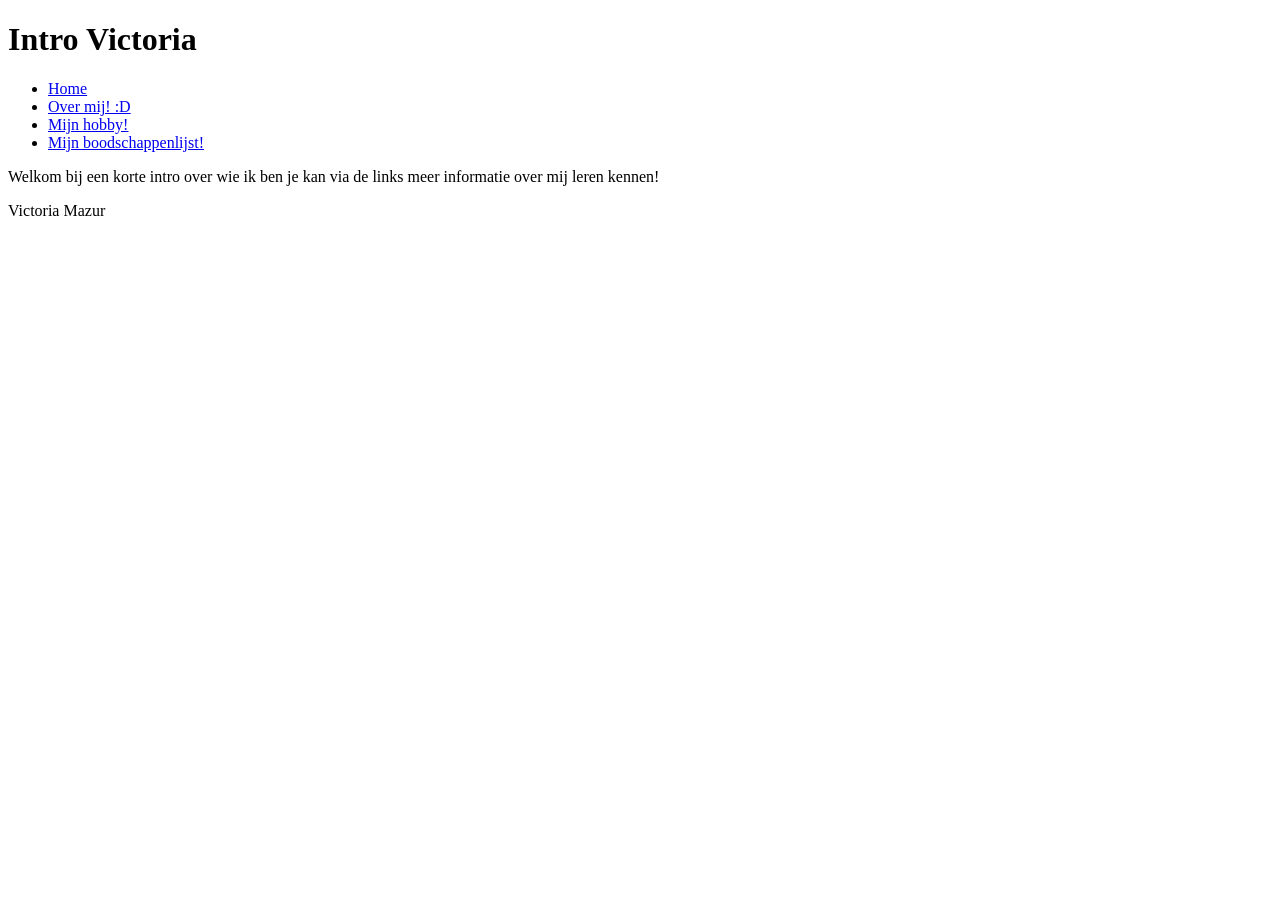
<file: labo-01/index.html>
<!DOCTYPE html> 
<html lang="nl">
<head>
    <meta charset="UTF-8">
    <meta name="viewport" content="width=device-width, initial-scale=1.0">
    <title>Mijn eerste webpagina</title>
</head>
<body>
    <header>
        <h1>Intro Victoria</h1>
        <nav>
            <ul>
                <li><a href="index.html">Home</a></li>
                <li><a href="over-mij.html">Over mij! :D</a></li>
                <li><a href="hobby.html">Mijn hobby!</a></li>
                <li><a href="boodschappen.html">Mijn boodschappenlijst!</a></li>
            </ul>
        </nav>
    </header>
    <main>
        <p>Welkom bij een korte intro over wie ik ben je kan via de links meer informatie over mij leren kennen!</p>
    </main>
    <footer>Victoria Mazur</footer>
</body>
</html>
</file>
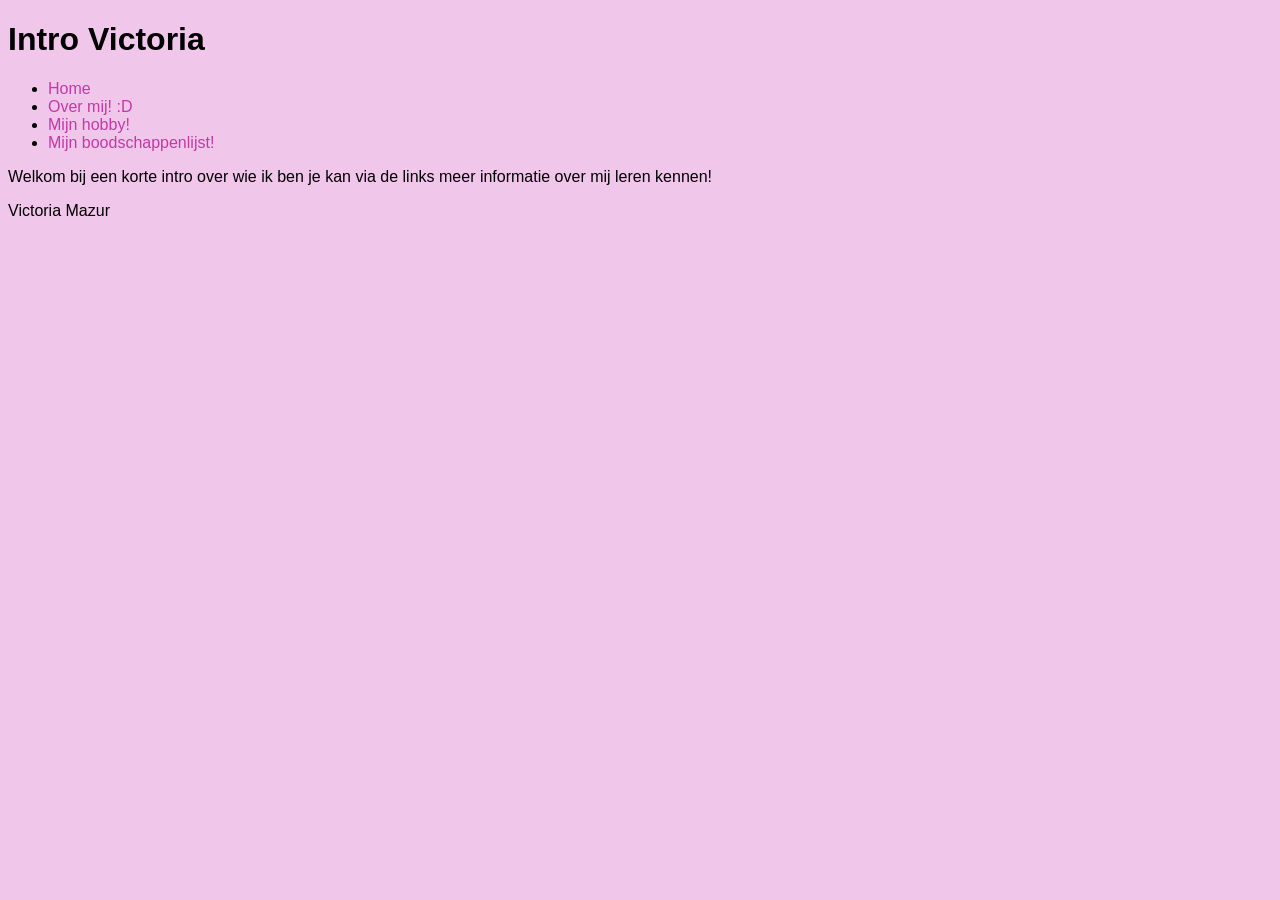
<file: site/index.html>
<!DOCTYPE html> 
<html lang="nl">
<head>
    <meta charset="UTF-8">
    <meta name="viewport" content="width=device-width, initial-scale=1.0">
    <title>Mijn eerste webpagina</title>
    <link rel="stylesheet" href="css/stijl.css">
</head>
<body>
    <header>
        <h1>Intro Victoria</h1>
        <nav>
            <ul>
                <li><a href="index.html">Home</a></li>
                <li><a href="over-mij.html">Over mij! :D</a></li>
                <li><a href="hobby.html">Mijn hobby!</a></li>
                <li><a href="boodschappen.html">Mijn boodschappenlijst!</a></li>
            </ul>
        </nav>
    </header>
    <main>
        <p>Welkom bij een korte intro over wie ik ben je kan via de links meer informatie over mij leren kennen!</p>
    </main>
    <footer>Victoria Mazur</footer>
</body>
</html>
</file>
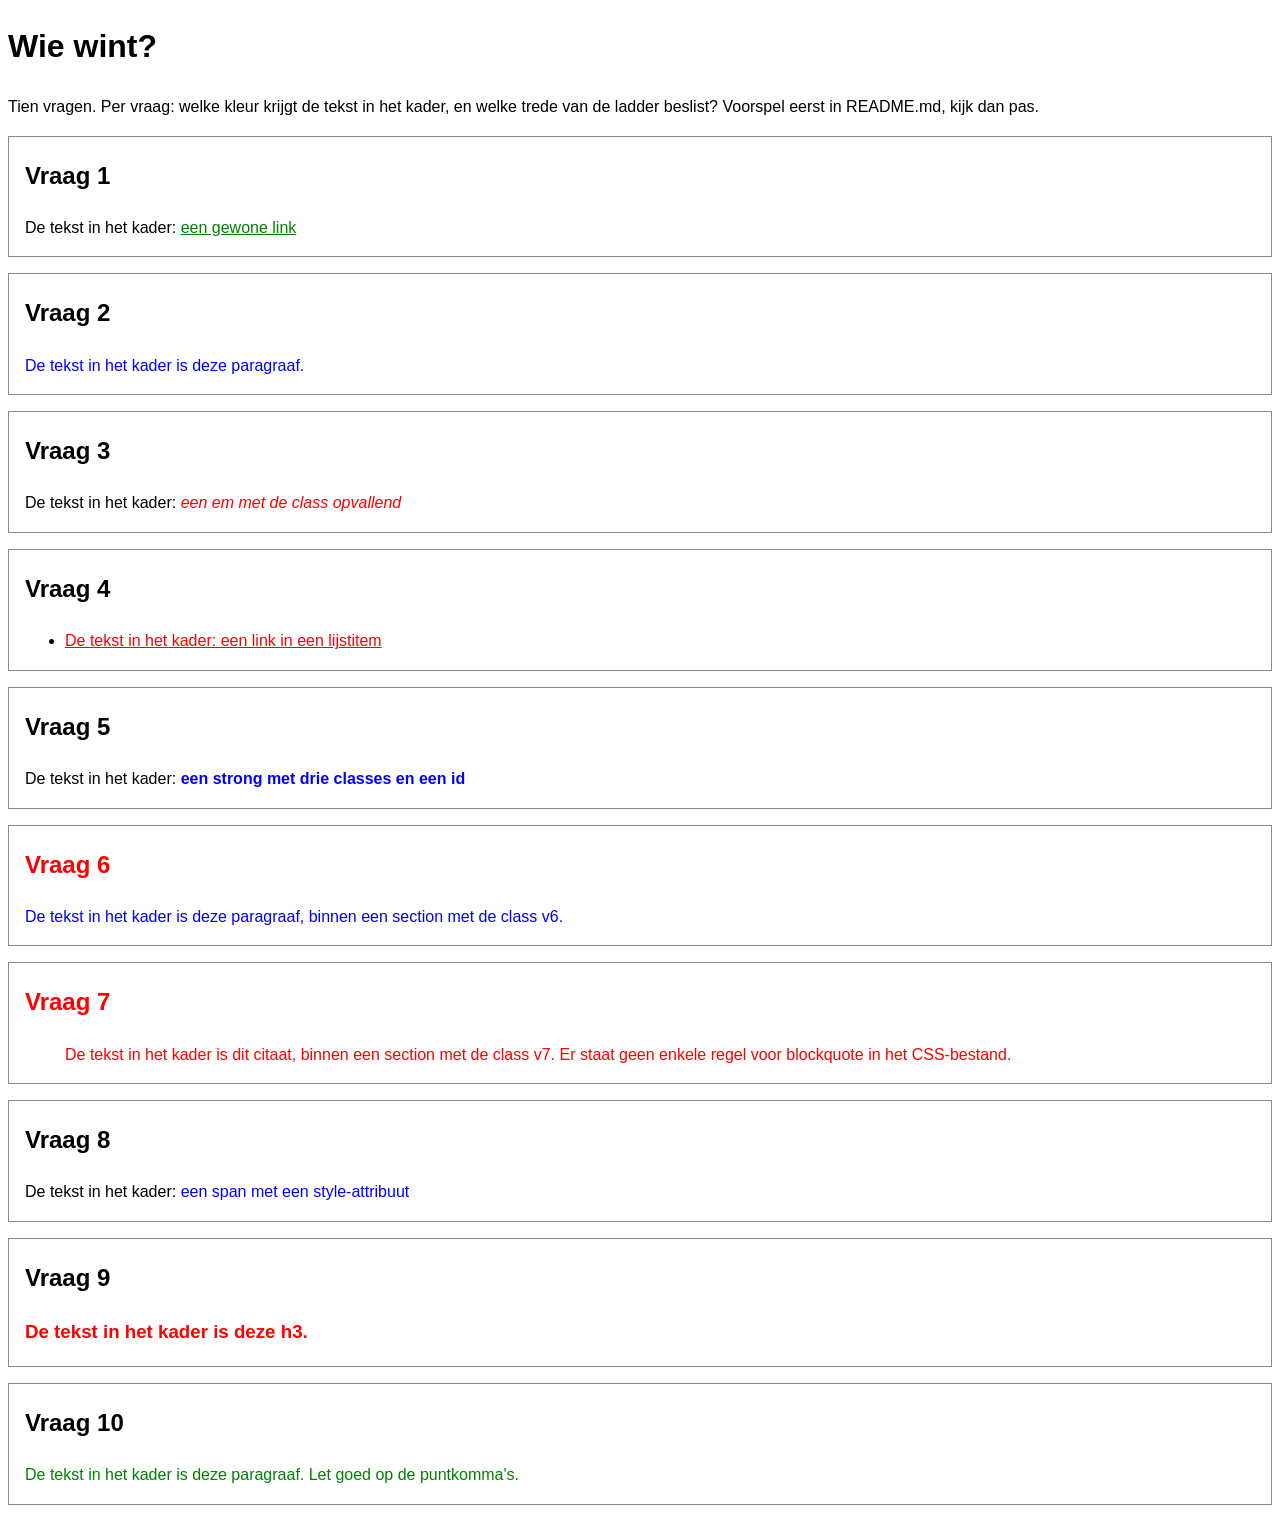
<file: labo-02/cascade/index.html>
<!-- index.html - oefening 3: voorspel, dan kijk. Wijzig dit bestand niet. -->
<!doctype html>
<html lang="nl">
  <head>
    <meta charset="utf-8">
    <meta name="viewport" content="width=device-width, initial-scale=1">
    <title>Wie wint? Tien vragen over de cascade</title>
    <link rel="stylesheet" href="css/stijl.css">
  </head>
  <body>
    <h1>Wie wint?</h1>
    <p>Tien vragen. Per vraag: welke kleur krijgt de tekst in het kader, en welke trede van de ladder beslist? Voorspel eerst in README.md, kijk dan pas.</p>

    <section class="vraag v1">
      <h2>Vraag 1</h2>
      <p>De tekst in het kader: <a href="#">een gewone link</a></p>
    </section>

    <section class="vraag v2">
      <h2>Vraag 2</h2>
      <p class="v2-tekst">De tekst in het kader is deze paragraaf.</p>
    </section>

    <section class="vraag v3">
      <h2>Vraag 3</h2>
      <p>De tekst in het kader: <em class="opvallend">een em met de class opvallend</em></p>
    </section>

    <section class="vraag v4">
      <h2>Vraag 4</h2>
      <ul>
        <li><a href="#">De tekst in het kader: een link in een lijstitem</a></li>
      </ul>
    </section>

    <section class="vraag v5">
      <h2>Vraag 5</h2>
      <p>De tekst in het kader: <strong class="een twee drie" id="v5-tekst">een strong met drie classes en een id</strong></p>
    </section>

    <section class="vraag v6">
      <h2>Vraag 6</h2>
      <p class="v6-tekst">De tekst in het kader is deze paragraaf, binnen een section met de class v6.</p>
    </section>

    <section class="vraag v7">
      <h2>Vraag 7</h2>
      <blockquote>De tekst in het kader is dit citaat, binnen een section met de class v7. Er staat geen enkele regel voor blockquote in het CSS-bestand.</blockquote>
    </section>

    <section class="vraag v8">
      <h2>Vraag 8</h2>
      <p>De tekst in het kader: <span class="v8-tekst" style="color: blue">een span met een style-attribuut</span></p>
    </section>

    <section class="vraag v9">
      <h2>Vraag 9</h2>
      <h3 class="v9-tekst">De tekst in het kader is deze h3.</h3>
    </section>

    <section class="vraag v10">
      <h2>Vraag 10</h2>
      <p class="v10-tekst">De tekst in het kader is deze paragraaf. Let goed op de puntkomma's.</p>
    </section>
  </body>
</html>
</file>
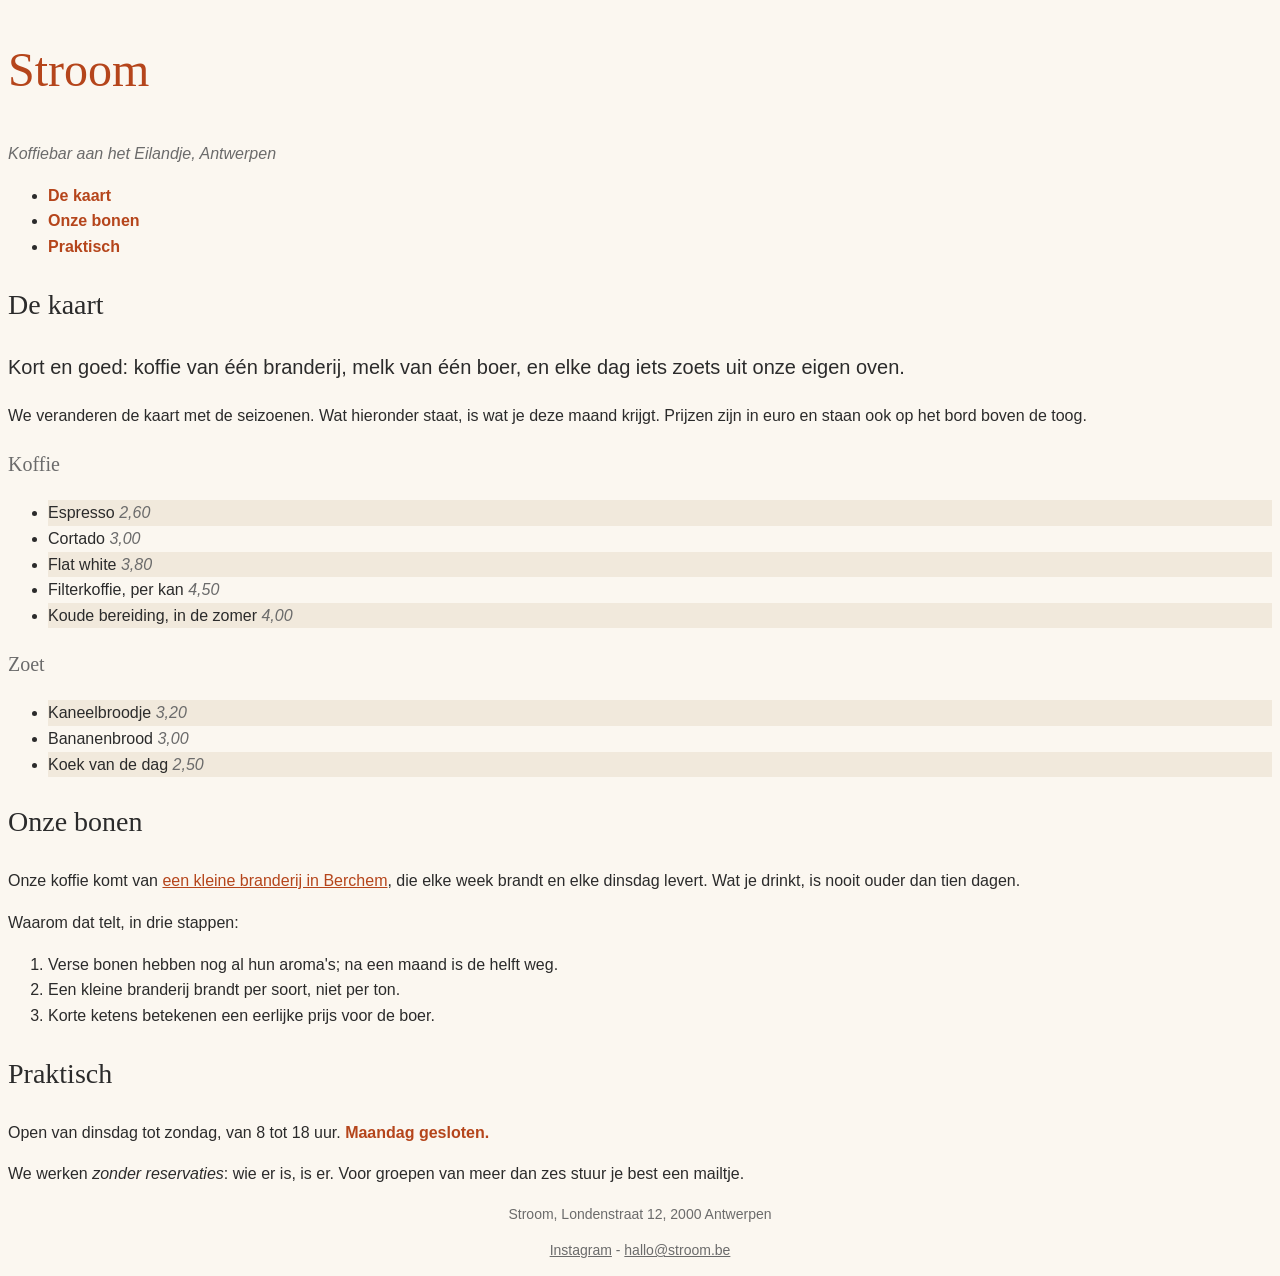
<file: labo-02/nabouw/index.html>
<!-- index.html - nabouw labo 2. Dit bestand mag je NIET wijzigen: geen class erbij, geen element verplaatst, geen style-attribuut. Jij schrijft css/stijl.css. -->
<!--
  Wat het screenshot niet kan tonen (hover en focus):
  - links in de navigatie: accentkleur, vet, geen onderstreping;
    bij hover en focus: inktkleur en onderstreept
  - links in main: accentkleur, onderstreept;
    bij hover en focus: papierkleur op een achtergrond in de accentkleur
  - links in de footer: gedempte kleur; bij hover en focus: accentkleur
-->
<!doctype html>
<html lang="nl">
  <head>
    <meta charset="utf-8">
    <meta name="viewport" content="width=device-width, initial-scale=1">
    <title>Stroom - koffiebar aan het Eilandje</title>
    <link rel="stylesheet" href="css/stijl.css">
  </head>
  <body>
    <header>
      <h1>Stroom</h1>
      <p class="slogan">Koffiebar aan het Eilandje, Antwerpen</p>
      <nav>
        <ul>
          <li><a href="#kaart">De kaart</a></li>
          <li><a href="#bonen">Onze bonen</a></li>
          <li><a href="#praktisch">Praktisch</a></li>
        </ul>
      </nav>
    </header>

    <main>
      <article>
        <h2 id="kaart">De kaart</h2>
        <p class="intro">Kort en goed: koffie van één branderij, melk van één boer, en elke dag iets zoets uit onze eigen oven.</p>
        <p>We veranderen de kaart met de seizoenen. Wat hieronder staat, is wat je deze maand krijgt. Prijzen zijn in euro en staan ook op het bord boven de toog.</p>

        <h3>Koffie</h3>
        <ul class="kaart">
          <li>Espresso <span class="prijs">2,60</span></li>
          <li>Cortado <span class="prijs">3,00</span></li>
          <li>Flat white <span class="prijs">3,80</span></li>
          <li>Filterkoffie, per kan <span class="prijs">4,50</span></li>
          <li>Koude bereiding, in de zomer <span class="prijs">4,00</span></li>
        </ul>

        <h3>Zoet</h3>
        <ul class="kaart">
          <li>Kaneelbroodje <span class="prijs">3,20</span></li>
          <li>Bananenbrood <span class="prijs">3,00</span></li>
          <li>Koek van de dag <span class="prijs">2,50</span></li>
        </ul>

        <h2 id="bonen">Onze bonen</h2>
        <p>Onze koffie komt van <a href="https://www.example.be">een kleine branderij in Berchem</a>, die elke week brandt en elke dinsdag levert. Wat je drinkt, is nooit ouder dan tien dagen.</p>
        <p>Waarom dat telt, in drie stappen:</p>
        <ol>
          <li>Verse bonen hebben nog al hun aroma's; na een maand is de helft weg.</li>
          <li>Een kleine branderij brandt per soort, niet per ton.</li>
          <li>Korte ketens betekenen een eerlijke prijs voor de boer.</li>
        </ol>

        <h2 id="praktisch">Praktisch</h2>
        <p>Open van dinsdag tot zondag, van 8 tot 18 uur. <strong>Maandag gesloten.</strong></p>
        <p>We werken <em>zonder reservaties</em>: wie er is, is er. Voor groepen van meer dan zes stuur je best een mailtje.</p>
      </article>
    </main>

    <footer>
      <p>Stroom, Londenstraat 12, 2000 Antwerpen</p>
      <p><a href="https://www.instagram.com">Instagram</a> - <a href="mailto:hallo@stroom.be">hallo@stroom.be</a></p>
    </footer>
  </body>
</html>
</file>
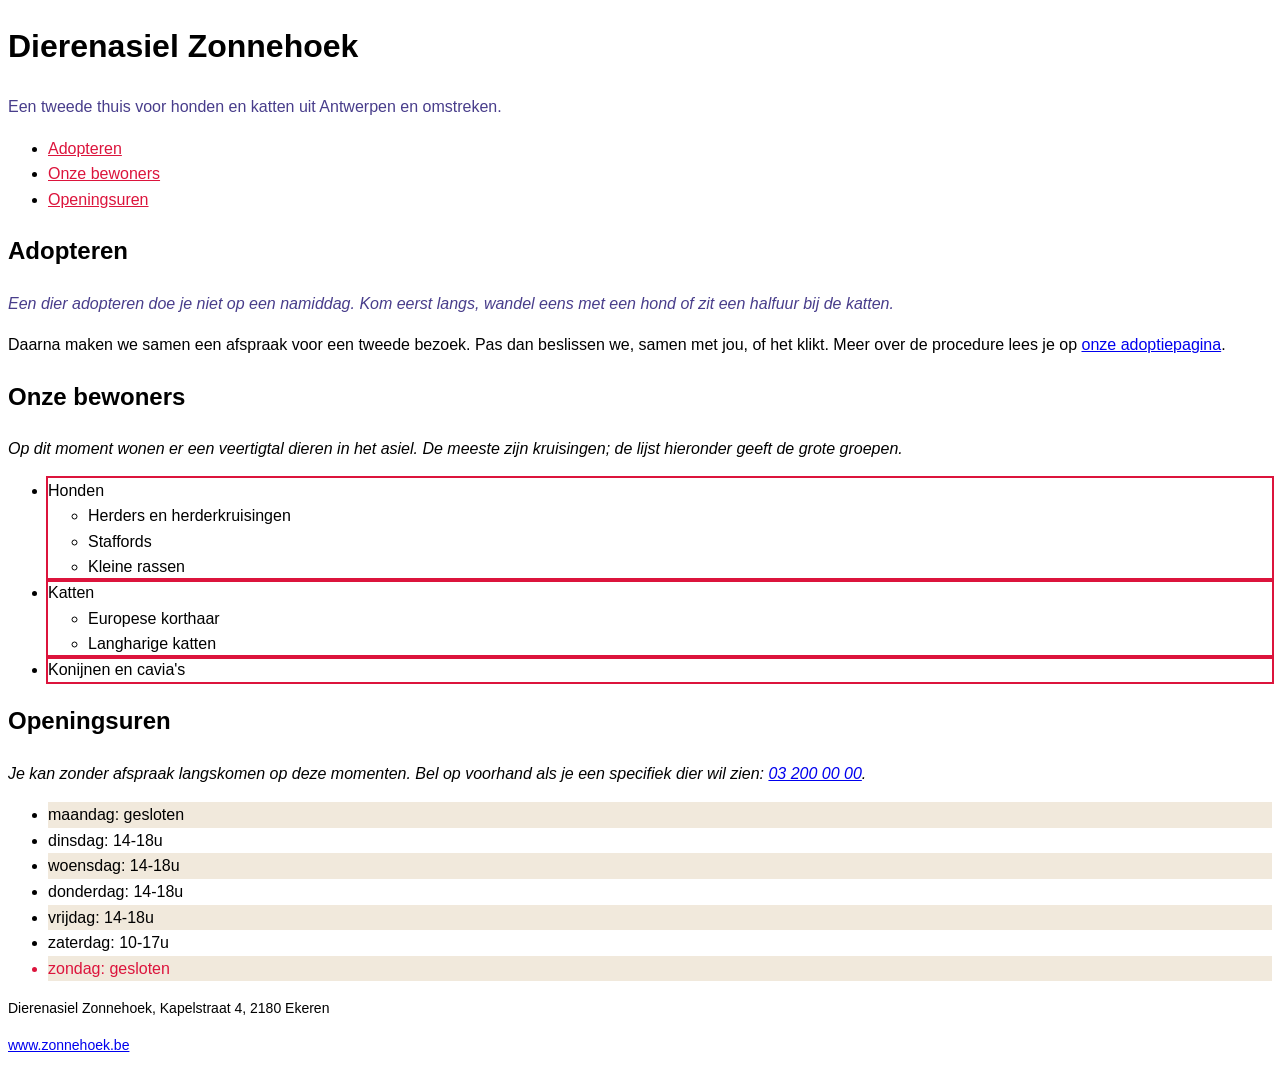
<file: labo-02/selectors/index.html>
<!-- index.html - oefening 2: selectors. Wijzig dit bestand niet; alles wat je nodig hebt, staat erin. -->
<!doctype html>
<html lang="nl">
  <head>
    <meta charset="utf-8">
    <meta name="viewport" content="width=device-width, initial-scale=1">
    <title>Dierenasiel Zonnehoek</title>
    <link rel="stylesheet" href="css/stijl.css">
  </head>
  <body>
    <header>
      <h1>Dierenasiel Zonnehoek</h1>
      <p class="slogan">Een tweede thuis voor honden en katten uit Antwerpen en omstreken.</p>
      <nav>
        <ul>
          <li><a href="#adopteren">Adopteren</a></li>
          <li><a href="#rassen">Onze bewoners</a></li>
          <li><a href="#uren">Openingsuren</a></li>
        </ul>
      </nav>
    </header>

    <main>
      <article>
        <h2 id="adopteren">Adopteren</h2>
        <p class="intro">Een dier adopteren doe je niet op een namiddag. Kom eerst langs, wandel eens met een hond of zit een halfuur bij de katten.</p>
        <p>Daarna maken we samen een afspraak voor een tweede bezoek. Pas dan beslissen we, samen met jou, of het klikt. Meer over de procedure lees je op <a href="https://www.zonnehoek.be/adoptie">onze adoptiepagina</a>.</p>

        <h2 id="rassen">Onze bewoners</h2>
        <p>Op dit moment wonen er een veertigtal dieren in het asiel. De meeste zijn kruisingen; de lijst hieronder geeft de grote groepen.</p>
        <ul class="rassen">
          <li>Honden
            <ul>
              <li>Herders en herderkruisingen</li>
              <li>Staffords</li>
              <li>Kleine rassen</li>
            </ul>
          </li>
          <li>Katten
            <ul>
              <li>Europese korthaar</li>
              <li>Langharige katten</li>
            </ul>
          </li>
          <li>Konijnen en cavia's</li>
        </ul>

        <h2 id="uren">Openingsuren</h2>
        <p>Je kan zonder afspraak langskomen op deze momenten. Bel op voorhand als je een specifiek dier wil zien: <a href="tel:+3232000000">03 200 00 00</a>.</p>
        <ul class="uren">
          <li>maandag: gesloten</li>
          <li>dinsdag: 14-18u</li>
          <li>woensdag: 14-18u</li>
          <li>donderdag: 14-18u</li>
          <li>vrijdag: 14-18u</li>
          <li>zaterdag: 10-17u</li>
          <li>zondag: gesloten</li>
        </ul>
      </article>
    </main>

    <footer>
      <p>Dierenasiel Zonnehoek, Kapelstraat 4, 2180 Ekeren</p>
      <p><a href="https://www.zonnehoek.be">www.zonnehoek.be</a></p>
    </footer>
  </body>
</html>
</file>
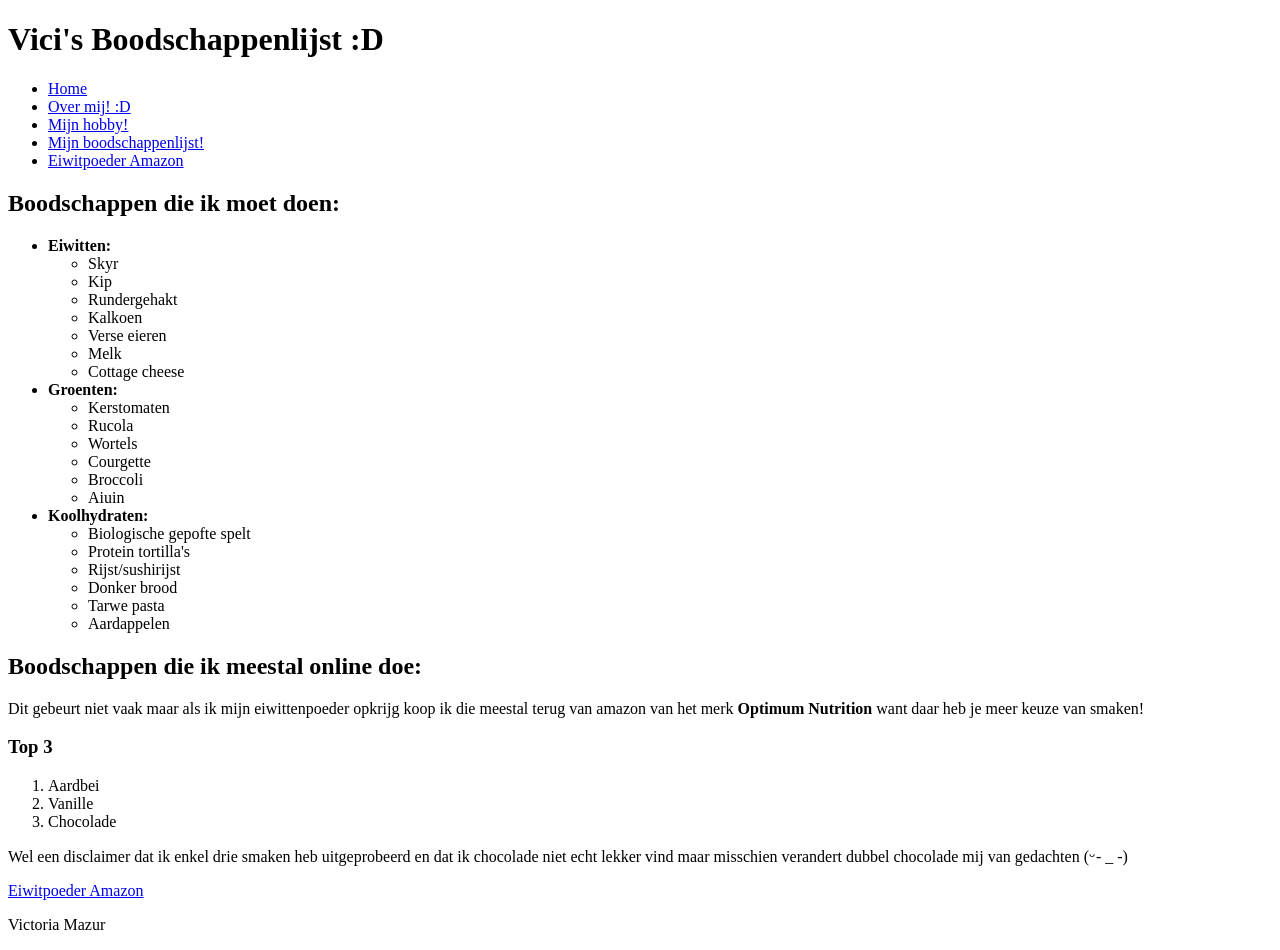
<file: labo-01/boodschappen.html>
<!DOCTYPE html>
<html lang="nl">
<head>
    <meta charset="UTF-8">
    <meta name="viewport" content="width=device-width, initial-scale=1.0">
    <title>Boodschappen</title>
</head>
<body>
    <header>
        <h1>Vici's Boodschappenlijst :D</h1>
        <nav>
            <ul>
                <li><a href="index.html">Home</a></li>
                <li><a href="over-mij.html">Over mij! :D</a></li>
                <li><a href="hobby.html">Mijn hobby!</a></li>
                <li><a href="boodschappen.html">Mijn boodschappenlijst!</a></li>
                <li><a href="https://www.amazon.com.be/-/en/Optimum-Nutrition-Standard-Protein-Powder/dp/B000GIURIQ/ref=sr_1_6?sr=8-6">Eiwitpoeder Amazon</a></li>
            </ul>
        </nav>
    </header>
    <main>
        <h2>Boodschappen die ik moet doen:</h2>
        <ul>
            <li><strong>Eiwitten:</strong>
                <ul>
                    <li>Skyr</li>
                    <li>Kip</li>
                    <li>Rundergehakt</li>
                    <li>Kalkoen</li>
                    <li>Verse eieren</li>
                    <li>Melk</li>
                    <li>Cottage cheese</li>
                </ul>
            </li>
            <li><strong>Groenten:</strong>
                <ul>
                    <li>Kerstomaten</li>
                    <li>Rucola</li>
                    <li>Wortels</li>
                    <li>Courgette</li>
                    <li>Broccoli</li>
                    <li>Aiuin</li>
                </ul>
            </li>
            <li><strong>Koolhydraten:</strong>
                <ul>
                    <li>Biologische gepofte spelt</li>
                    <li>Protein tortilla's</li>
                    <li>Rijst/sushirijst</li>
                    <li>Donker brood</li>
                    <li>Tarwe pasta</li>
                    <li>Aardappelen</li>
                </ul>
            </li>
        </ul>
        <h2>Boodschappen die ik meestal online doe:</h2>
        <p>Dit gebeurt niet vaak maar als ik mijn eiwittenpoeder opkrijg koop ik die meestal terug van amazon van het merk <strong>Optimum Nutrition</strong> want daar heb je meer keuze van smaken!</p>
        <h3>Top 3</h3>
        <ol>
            <li>Aardbei</li>
            <li>Vanille</li>
            <li>Chocolade</li>
        </ol>
        <p>Wel een disclaimer dat ik enkel drie smaken heb uitgeprobeerd en dat ik chocolade niet echt lekker vind maar misschien verandert dubbel chocolade mij van gedachten (ᵕ- _ -) </p>
        <a href="https://www.amazon.com.be/-/en/Optimum-Nutrition-Standard-Protein-Powder/dp/B000GIURIQ/ref=sr_1_6?sr=8-6">Eiwitpoeder Amazon</a>

    </main>
    <footer>
        <p>Victoria Mazur</p>
    </footer>
    
</body>
</html>
</file>
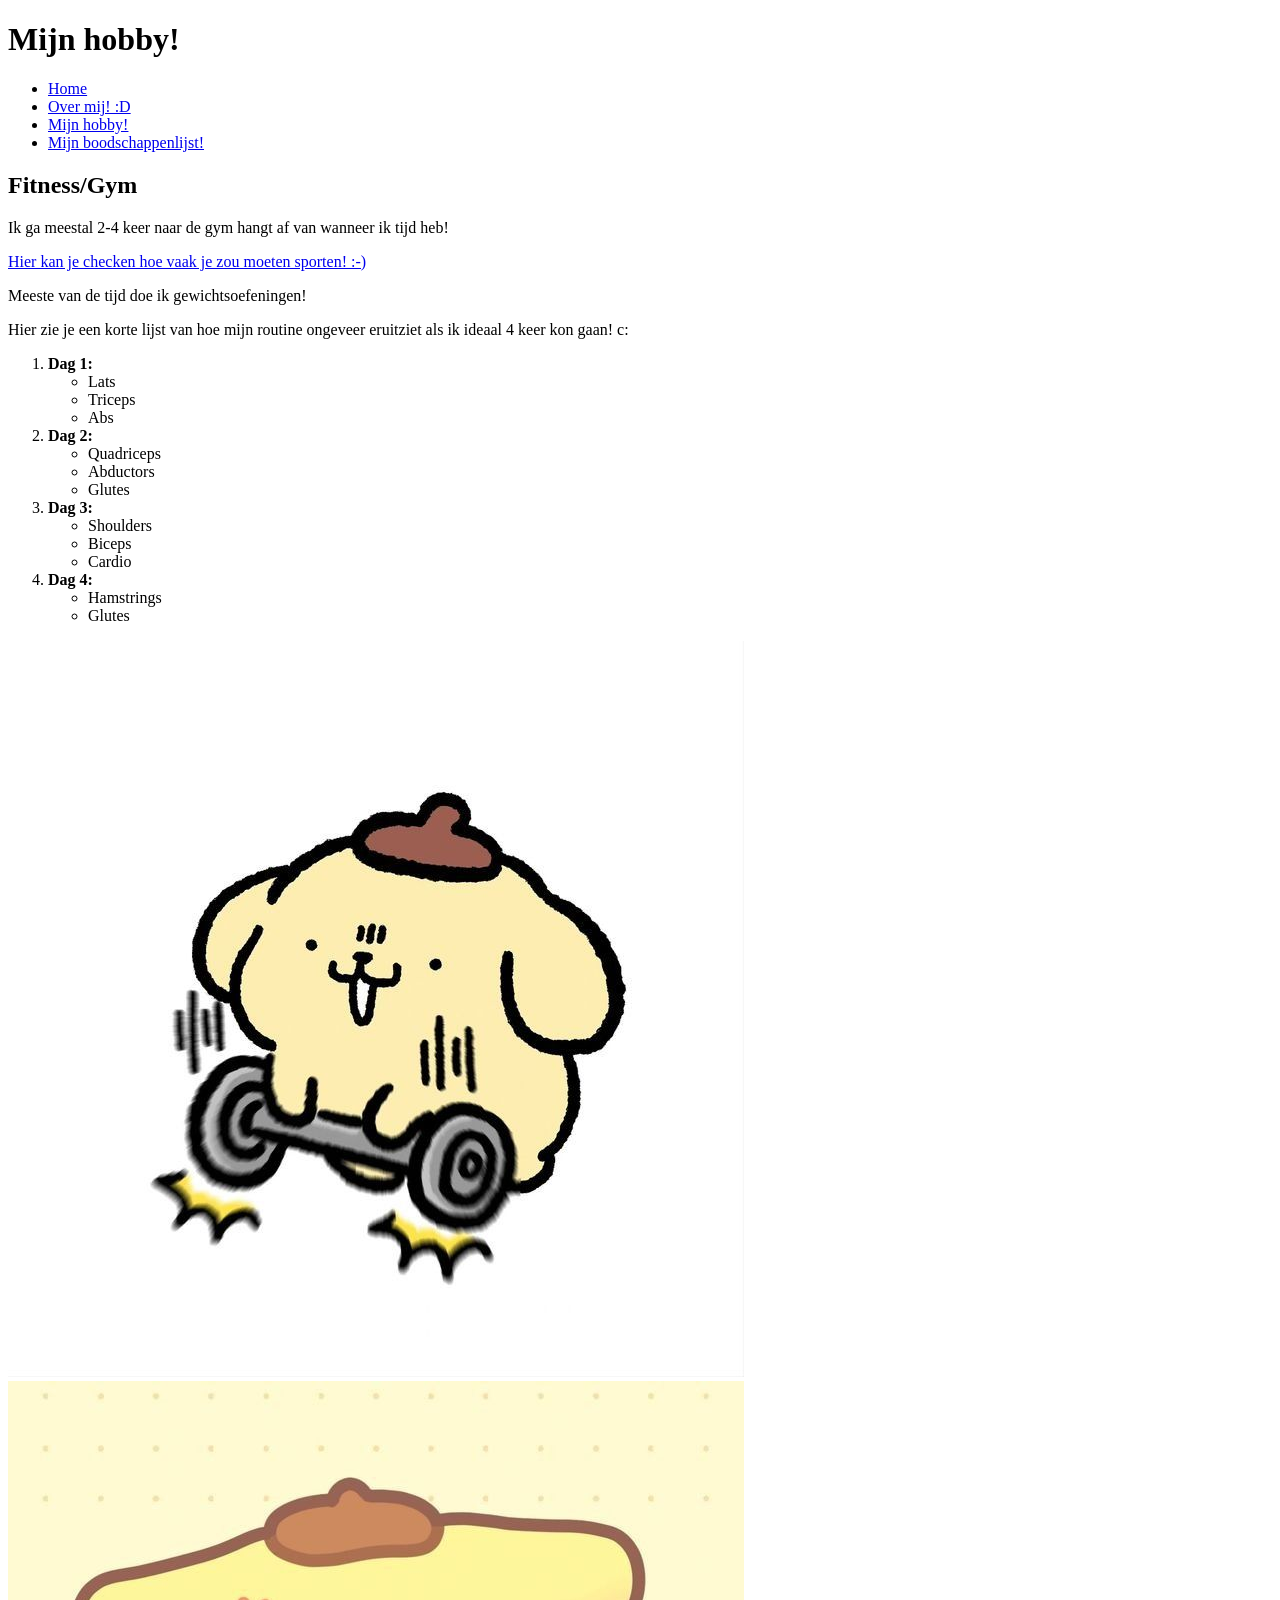
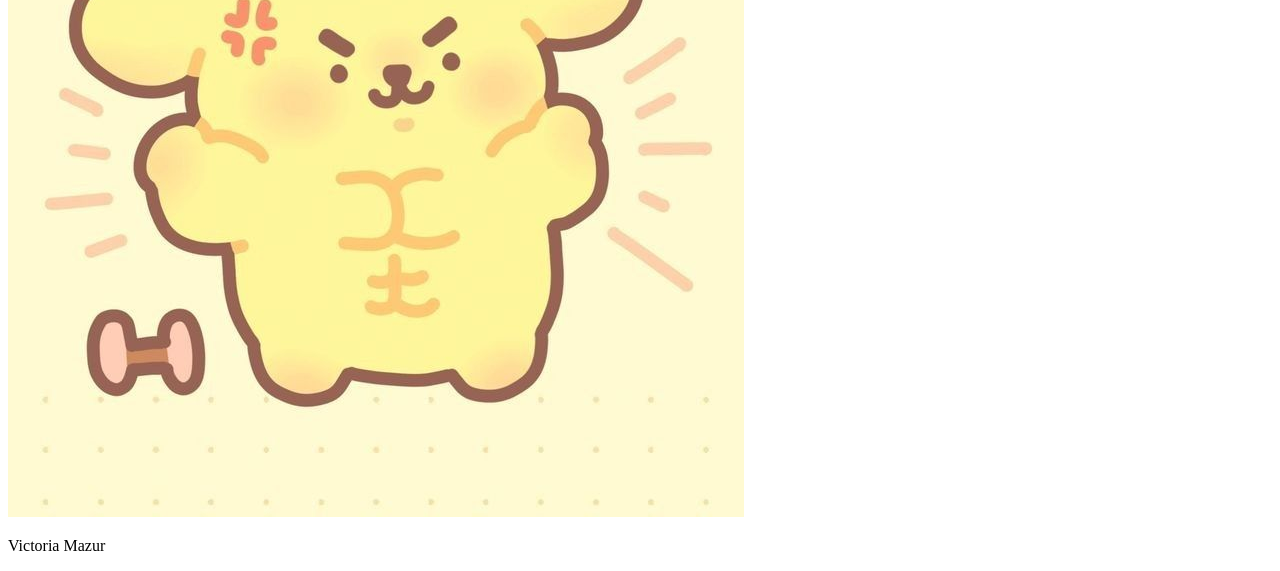
<file: labo-01/hobby.html>
<!DOCTYPE html>
<html lang="nl">
<head>
    <meta charset="UTF-8">
    <meta name="viewport" content="width=device-width, initial-scale=1.0">
    <title>Hobby</title>
    <link rel="stylesheet" href="">
</head>
<body>
    <header>
        <h1>Mijn hobby!</h1>
        <nav>
            <ul>
                <li><a href="index.html">Home</a></li>
                <li><a href="over-mij.html">Over mij! :D</a></li>
                <li><a href="hobby.html">Mijn hobby!</a></li>
                <li><a href="boodschappen.html">Mijn boodschappenlijst!</a></li>
            </ul>
        </nav>
    </header>
    <main>
        <h2>Fitness/Gym</h2>
        <p>Ik ga meestal 2-4 keer naar de gym hangt af van wanneer ik tijd heb!</p>
        <a href="https://eu.gymshark.com/blog/article/how-often-should-i-go-to-the-gym">Hier kan je checken hoe vaak je zou moeten sporten! :-)</a>
        <p>Meeste van de tijd doe ik gewichtsoefeningen!</p>
        <p>Hier zie je een korte lijst van hoe mijn routine ongeveer eruitziet als ik ideaal 4 keer kon gaan! c:</p>
        <ol>
            <li> 
                <strong>Dag 1:</strong>
                <ul>
                    <li>Lats</li>
                    <li>Triceps</li>
                    <li>Abs</li>
                </ul>
            </li>
            <li>
                <strong>Dag 2:</strong>
                <ul>
                    <li>Quadriceps</li>
                    <li>Abductors</li>
                    <li>Glutes</li>
                </ul>
            </li>
            <li>
                <strong>Dag 3:</strong>
                <ul>
                    <li>Shoulders</li>
                    <li>Biceps</li>
                    <li>Cardio</li>
                </ul>

            </li>
            <li>
                <strong>Dag 4:</strong>
                <ul>
                    <li>Hamstrings</li>
                    <li>Glutes</li>
                </ul>
            </li>
        </ol>
        <img src="afbeeldingen/weak.jpg" alt="Pompompurin die opgeeft met een gewicht te opheffen...">
        <img src="afbeeldingen/strong.jpg" alt="Pompompurin die crazy gewichten aan het opheffen is!">
    </main>
    <footer>
        <p>Victoria Mazur</p>
    </footer>
</body>
</html>
</file>
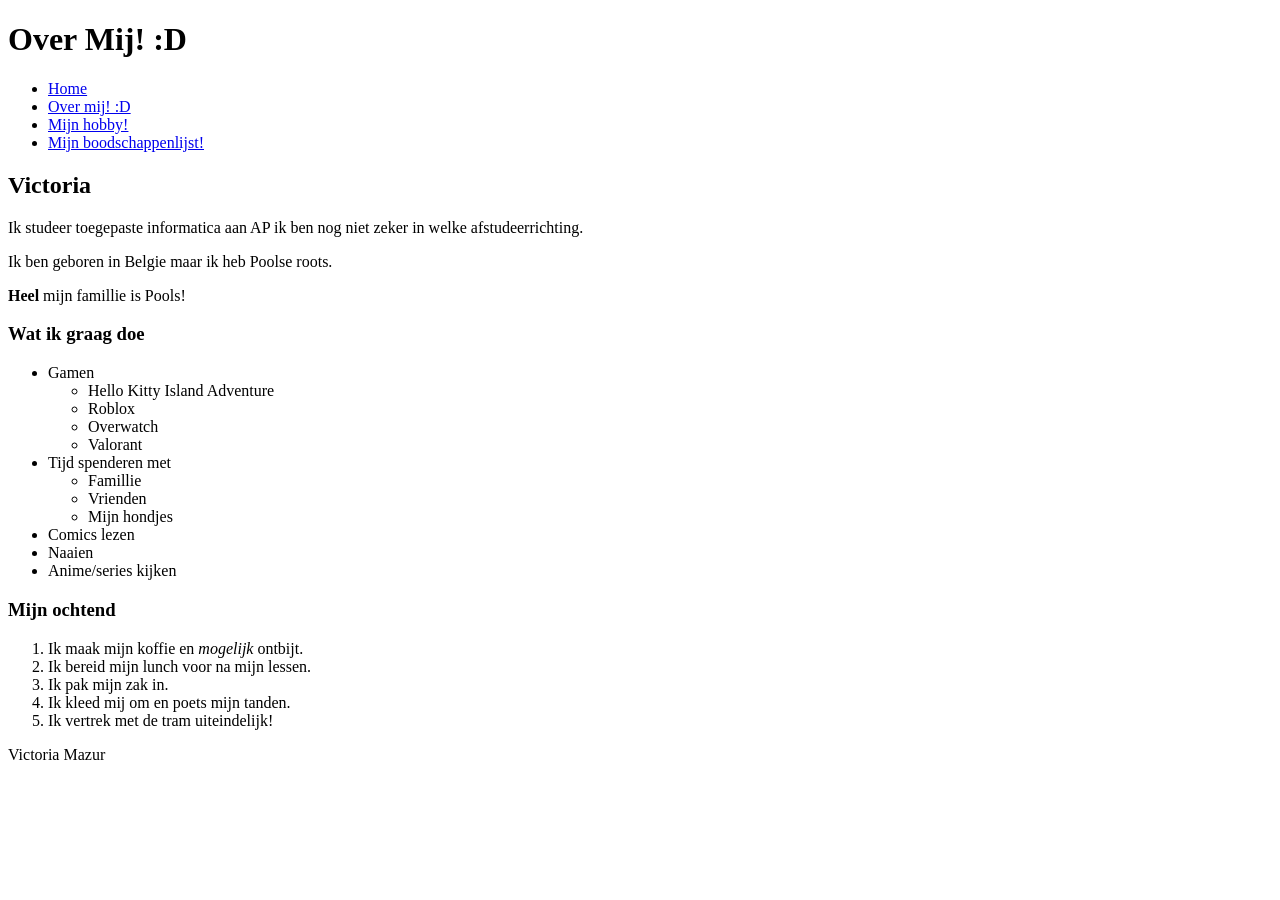
<file: labo-01/over-mij.html>
<!DOCTYPE html>
<html lang="nl">
<head>
    <meta charset="UTF-8">
    <meta name="viewport" content="width=device-width, initial-scale=1.0">
    <title>Over Mij</title>
</head>
<body>
    <header>
        <h1>Over Mij! :D</h1>
        <nav>
            <ul>
                <li><a href="index.html">Home</a></li>
                <li><a href="over-mij.html">Over mij! :D</a></li>
                <li><a href="hobby.html">Mijn hobby!</a></li>
                <li><a href="boodschappen.html">Mijn boodschappenlijst!</a></li>
            </ul>
        </nav>
    </header>

    <main>
        <h2>Victoria</h2>
        <p>Ik studeer toegepaste informatica aan AP ik ben nog niet zeker in welke afstudeerrichting.</p>
        <p>Ik ben geboren in Belgie maar ik heb Poolse roots.</p>
        <p><strong>Heel</strong> mijn famillie is Pools!</p>
        <h3>Wat ik graag doe</h3>
        <ul>
            <li>
                Gamen
                <ul>
                    <li>Hello Kitty Island Adventure</li>
                    <li>Roblox</li>
                    <li>Overwatch</li>
                    <li>Valorant</li>
                </ul>
            </li>
            <li>
                Tijd spenderen met
                <ul>
                    <li>Famillie</li>
                    <li>Vrienden</li>
                    <li>Mijn hondjes</li>
                </ul>
            </li>

            <li>Comics lezen</li>
            <li>Naaien</li>
            <li>Anime/series kijken</li> <!-- ik ben een beginner -->
        </ul>
        <h3>Mijn ochtend</h3>
        <ol>
            <li>Ik maak mijn koffie en <em>mogelijk</em> ontbijt.</li>
            <li>Ik bereid mijn lunch voor na mijn lessen.</li>
            <li>Ik pak mijn zak in.</li>
            <li>Ik kleed mij om en poets mijn tanden.</li>
            <li>Ik vertrek met de tram uiteindelijk!</li>
        </ol>
    </main>

    <footer>
        <p>Victoria Mazur</p>
    </footer>
    
</body>
</html>
</file>
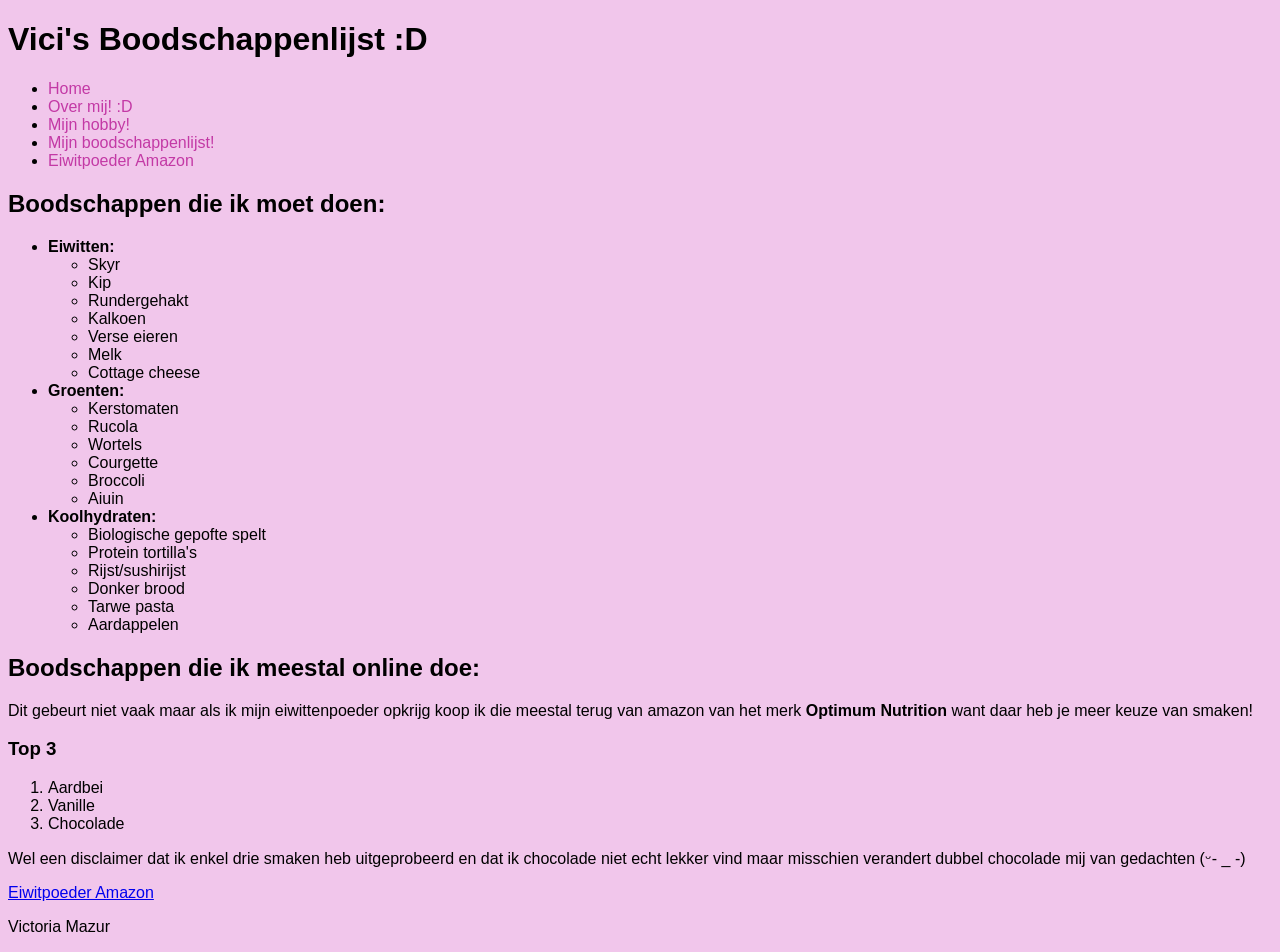
<file: site/boodschappen.html>
<!DOCTYPE html>
<html lang="nl">
<head>
    <meta charset="UTF-8">
    <meta name="viewport" content="width=device-width, initial-scale=1.0">
    <title>Boodschappen</title>
    <link rel="stylesheet" href="css/stijl.css">
</head>
<body>
    <header>
        <h1>Vici's Boodschappenlijst :D</h1>
        <nav>
            <ul>
                <li><a href="index.html">Home</a></li>
                <li><a href="over-mij.html">Over mij! :D</a></li>
                <li><a href="hobby.html">Mijn hobby!</a></li>
                <li><a href="boodschappen.html">Mijn boodschappenlijst!</a></li>
                <li><a href="https://www.amazon.com.be/-/en/Optimum-Nutrition-Standard-Protein-Powder/dp/B000GIURIQ/ref=sr_1_6?sr=8-6">Eiwitpoeder Amazon</a></li>
            </ul>
        </nav>
    </header>
    <main>
        <h2>Boodschappen die ik moet doen:</h2>
        <ul>
            <li><strong>Eiwitten:</strong>
                <ul>
                    <li>Skyr</li>
                    <li>Kip</li>
                    <li>Rundergehakt</li>
                    <li>Kalkoen</li>
                    <li>Verse eieren</li>
                    <li>Melk</li>
                    <li>Cottage cheese</li>
                </ul>
            </li>
            <li><strong>Groenten:</strong>
                <ul>
                    <li>Kerstomaten</li>
                    <li>Rucola</li>
                    <li>Wortels</li>
                    <li>Courgette</li>
                    <li>Broccoli</li>
                    <li>Aiuin</li>
                </ul>
            </li>
            <li><strong>Koolhydraten:</strong>
                <ul>
                    <li>Biologische gepofte spelt</li>
                    <li>Protein tortilla's</li>
                    <li>Rijst/sushirijst</li>
                    <li>Donker brood</li>
                    <li>Tarwe pasta</li>
                    <li>Aardappelen</li>
                </ul>
            </li>
        </ul>
        <h2>Boodschappen die ik meestal online doe:</h2>
        <p>Dit gebeurt niet vaak maar als ik mijn eiwittenpoeder opkrijg koop ik die meestal terug van amazon van het merk <strong>Optimum Nutrition</strong> want daar heb je meer keuze van smaken!</p>
        <h3>Top 3</h3>
        <ol>
            <li>Aardbei</li>
            <li>Vanille</li>
            <li>Chocolade</li>
        </ol>
        <p>Wel een disclaimer dat ik enkel drie smaken heb uitgeprobeerd en dat ik chocolade niet echt lekker vind maar misschien verandert dubbel chocolade mij van gedachten (ᵕ- _ -) </p>
        <a href="https://www.amazon.com.be/-/en/Optimum-Nutrition-Standard-Protein-Powder/dp/B000GIURIQ/ref=sr_1_6?sr=8-6">Eiwitpoeder Amazon</a>

    </main>
    <footer>
        <p>Victoria Mazur</p>
    </footer>
    
</body>
</html>
</file>
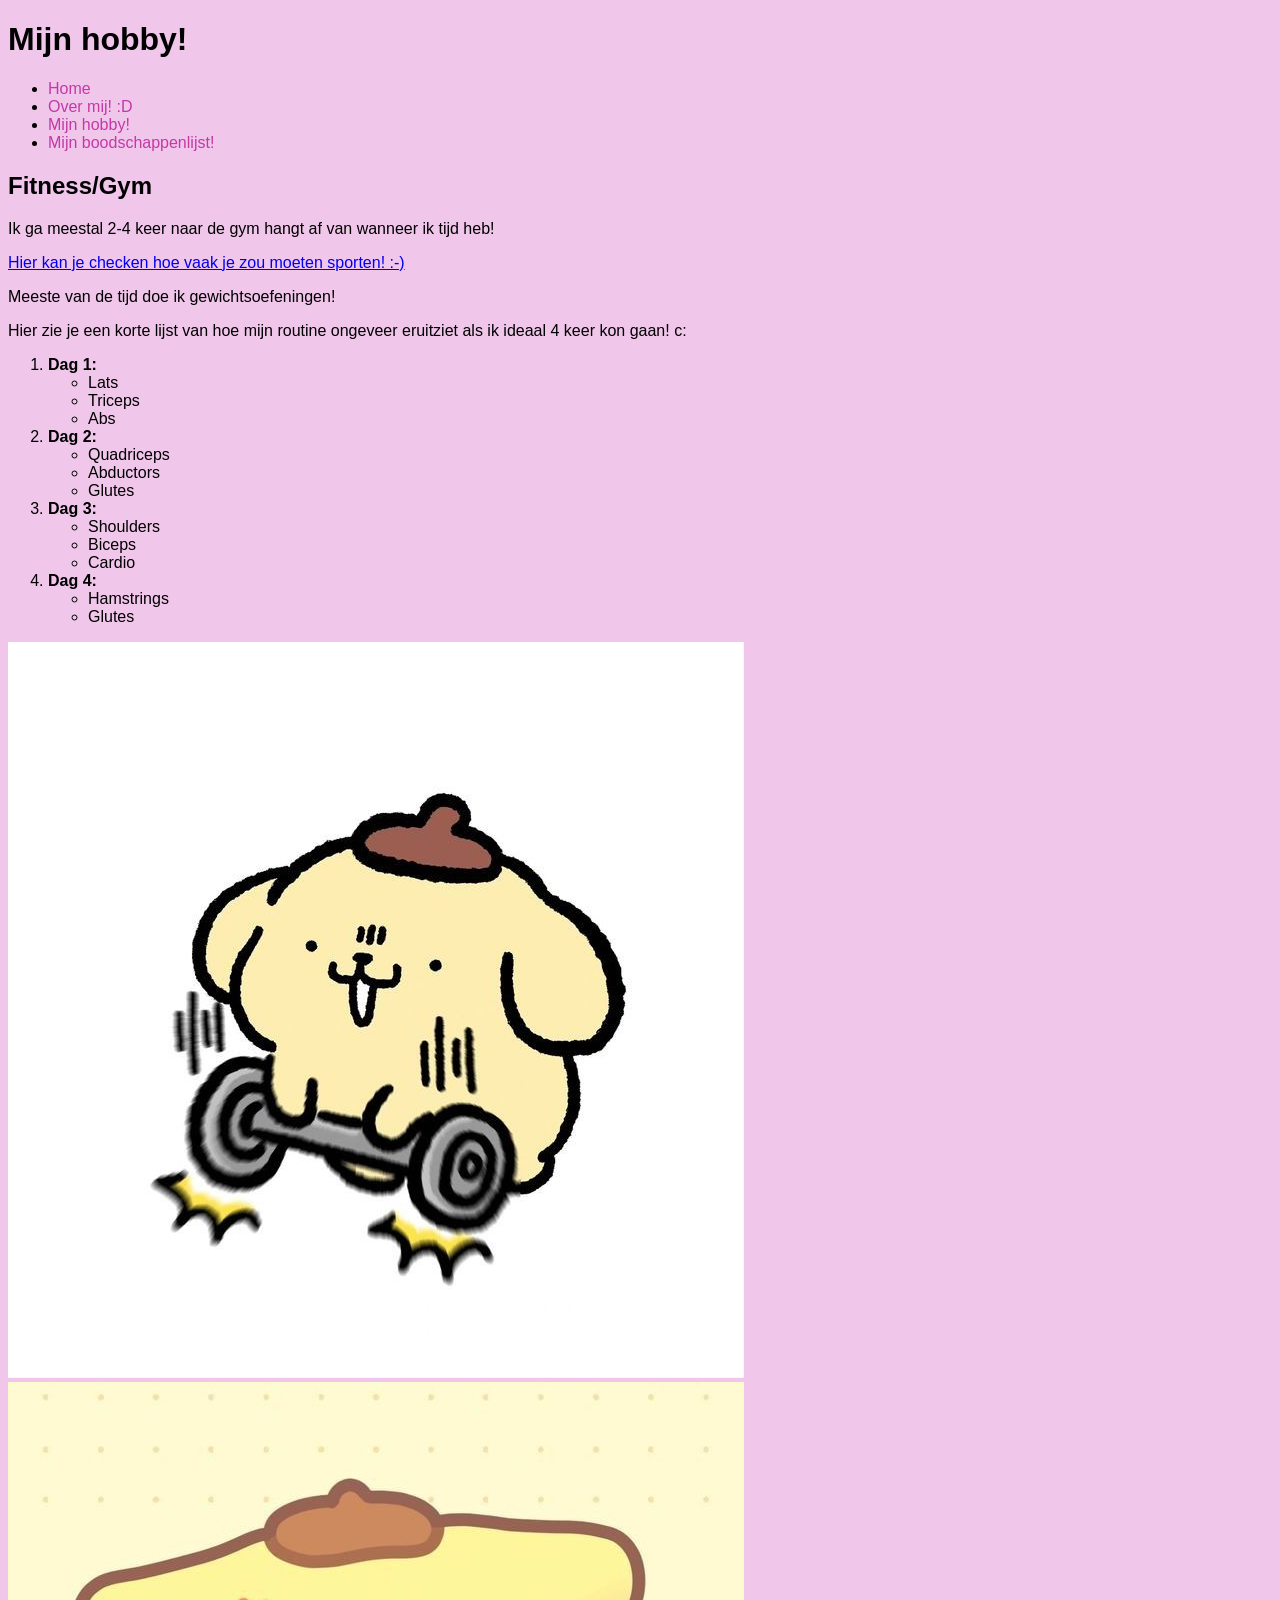
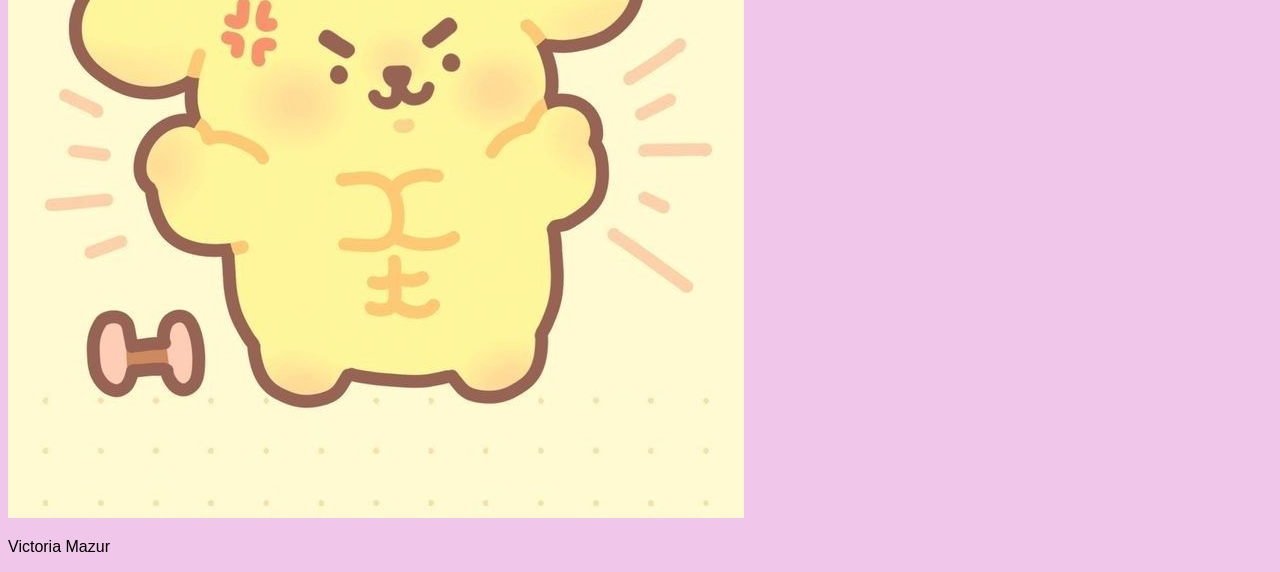
<file: site/hobby.html>
<!DOCTYPE html>
<html lang="nl">
<head>
    <meta charset="UTF-8">
    <meta name="viewport" content="width=device-width, initial-scale=1.0">
    <title>Hobby</title>
    <link rel="stylesheet" href="css/stijl.css">
</head>
<body>
    <header>
        <h1>Mijn hobby!</h1>
        <nav>
            <ul>
                <li><a href="index.html">Home</a></li>
                <li><a href="over-mij.html">Over mij! :D</a></li>
                <li><a href="hobby.html">Mijn hobby!</a></li>
                <li><a href="boodschappen.html">Mijn boodschappenlijst!</a></li>
            </ul>
        </nav>
    </header>
    <main>
        <h2>Fitness/Gym</h2>
        <p>Ik ga meestal 2-4 keer naar de gym hangt af van wanneer ik tijd heb!</p>
        <a href="https://eu.gymshark.com/blog/article/how-often-should-i-go-to-the-gym">Hier kan je checken hoe vaak je zou moeten sporten! :-)</a>
        <p>Meeste van de tijd doe ik gewichtsoefeningen!</p>
        <p>Hier zie je een korte lijst van hoe mijn routine ongeveer eruitziet als ik ideaal 4 keer kon gaan! c:</p>
        <ol>
            <li> 
                <strong>Dag 1:</strong>
                <ul>
                    <li>Lats</li>
                    <li>Triceps</li>
                    <li>Abs</li>
                </ul>
            </li>
            <li>
                <strong>Dag 2:</strong>
                <ul>
                    <li>Quadriceps</li>
                    <li>Abductors</li>
                    <li>Glutes</li>
                </ul>
            </li>
            <li>
                <strong>Dag 3:</strong>
                <ul>
                    <li>Shoulders</li>
                    <li>Biceps</li>
                    <li>Cardio</li>
                </ul>

            </li>
            <li>
                <strong>Dag 4:</strong>
                <ul>
                    <li>Hamstrings</li>
                    <li>Glutes</li>
                </ul>
            </li>
        </ol>
        <img src="afbeeldingen/weak.jpg" alt="Pompompurin die opgeeft met een gewicht te opheffen...">
        <img src="afbeeldingen/strong.jpg" alt="Pompompurin die crazy gewichten aan het opheffen is!">
    </main>
    <footer>
        <p>Victoria Mazur</p>
    </footer>
</body>
</html>
</file>
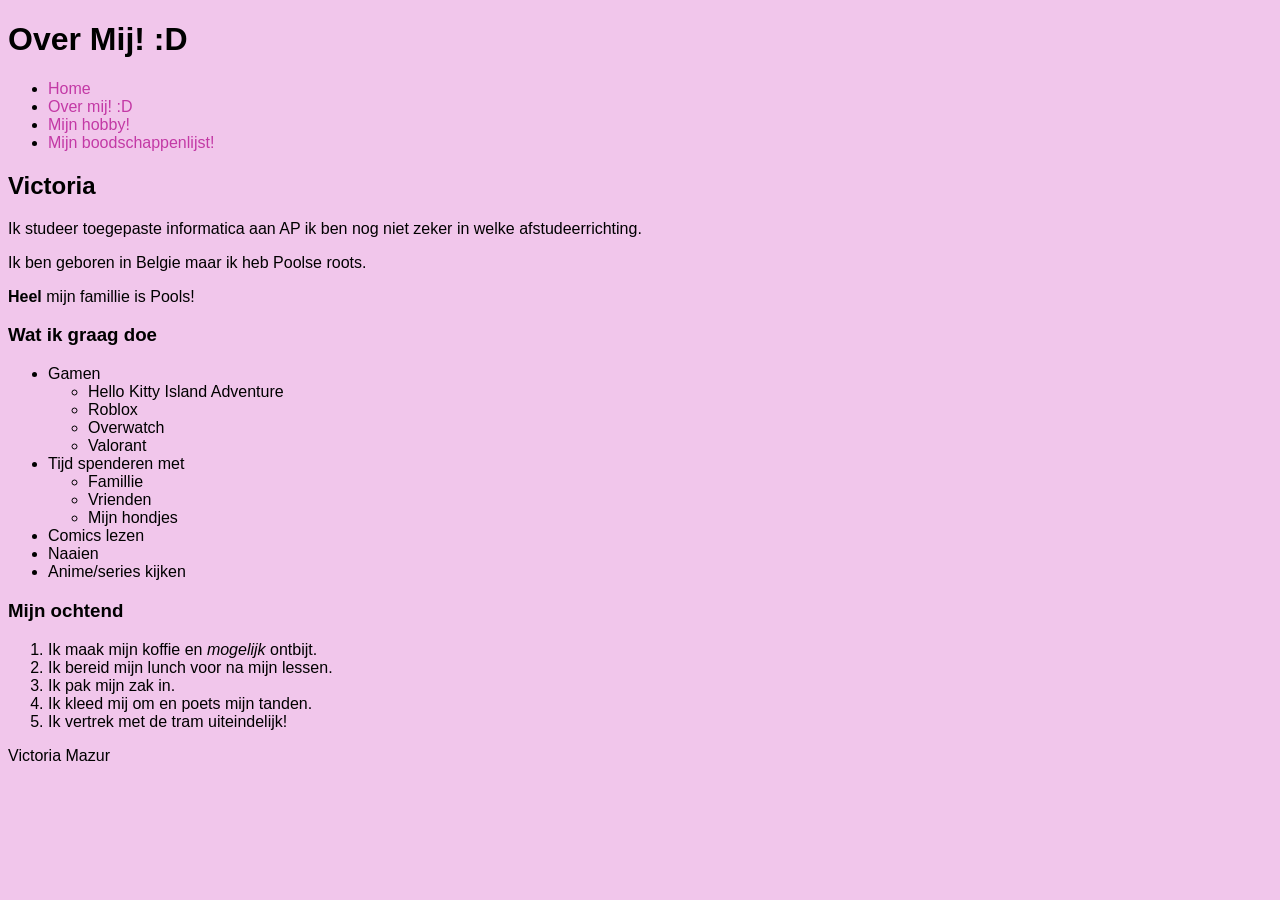
<file: site/over-mij.html>
<!DOCTYPE html>
<html lang="nl">
<head>
    <meta charset="UTF-8">
    <meta name="viewport" content="width=device-width, initial-scale=1.0">
    <title>Over Mij</title>
    <link rel="stylesheet" href="css/stijl.css">
</head>
<body>
    <header>
        <h1>Over Mij! :D</h1>
        <nav>
            <ul>
                <li><a href="index.html">Home</a></li>
                <li><a href="over-mij.html">Over mij! :D</a></li>
                <li><a href="hobby.html">Mijn hobby!</a></li>
                <li><a href="boodschappen.html">Mijn boodschappenlijst!</a></li>
            </ul>
        </nav>
    </header>

    <main>
        <h2>Victoria</h2>
        <p>Ik studeer toegepaste informatica aan AP ik ben nog niet zeker in welke afstudeerrichting.</p>
        <p>Ik ben geboren in Belgie maar ik heb Poolse roots.</p>
        <p><strong>Heel</strong> mijn famillie is Pools!</p>
        <h3>Wat ik graag doe</h3>
        <ul>
            <li>
                Gamen
                <ul>
                    <li>Hello Kitty Island Adventure</li>
                    <li>Roblox</li>
                    <li>Overwatch</li>
                    <li>Valorant</li>
                </ul>
            </li>
            <li>
                Tijd spenderen met
                <ul>
                    <li>Famillie</li>
                    <li>Vrienden</li>
                    <li>Mijn hondjes</li>
                </ul>
            </li>

            <li>Comics lezen</li>
            <li>Naaien</li>
            <li>Anime/series kijken</li> <!-- ik ben een beginner -->
        </ul>
        <h3>Mijn ochtend</h3>
        <ol>
            <li>Ik maak mijn koffie en <em>mogelijk</em> ontbijt.</li>
            <li>Ik bereid mijn lunch voor na mijn lessen.</li>
            <li>Ik pak mijn zak in.</li>
            <li>Ik kleed mij om en poets mijn tanden.</li>
            <li>Ik vertrek met de tram uiteindelijk!</li>
        </ol>
    </main>

    <footer>
        <p>Victoria Mazur</p>
    </footer>
    
</body>
</html>
</file>
<file: site/css/stijl.css>
:root {
  --color-roze: #c339a5;
  --color-achtergrond: #f1c6eb;
  --font-tekst: Verdana, sans-serif;
  --size-tekst: 1rem;
}

body {
  background-color: var(--color-achtergrond);
  font-family: var(--font-tekst);
  font-size: var(--size-tekst);
}

nav a {
  color: var(--color-roze);
  text-decoration: none;
}

nav a:hover,
nav a:focus {
  text-decoration: underline;
}
</file>
<file: labo-02/cascade/css/stijl.css>
/* stijl.css - oefening 3: voorspel, dan kijk. Wijzig dit bestand niet. */

/* Opmaak van de pagina zelf; doet niet mee in de vragen. */
body {
  font-family: Verdana, sans-serif;
  line-height: 1.6;
}

.vraag {
  border: 1px solid #8a8a89;
  padding: 0 1rem;
  margin-bottom: 1rem;
}

/* ---- vraag 1 ---- */
a {
  color: green;
}

/* ---- vraag 2 ---- */
.v2-tekst {
  color: red;
}

.v2-tekst {
  color: blue;
}

/* ---- vraag 3 ---- */
.opvallend {
  color: red;
}

em {
  color: blue;
}

/* ---- vraag 4 ---- */
.v4 > a {
  color: green;
}

.v4 a {
  color: red;
}

/* ---- vraag 5 ---- */
.een.twee.drie {
  color: red;
}

#v5-tekst {
  color: blue;
}

/* ---- vraag 6 ---- */
.v6 {
  color: red;
}

.v6-tekst {
  color: blue;
}

/* ---- vraag 7 ---- */
.v7 {
  color: red;
}

/* ---- vraag 8 ---- */
.v8-tekst {
  color: red;
}

/* ---- vraag 9 ---- */
h3 {
  color: red !important;
}

.v9-tekst {
  color: blue;
}

/* ---- vraag 10 ---- */
.v10-tekst {
  color: green;
  font-size: 1.5rem
  color: blue;
}
</file>
<file: labo-02/nabouw/css/stijl.css>
:root {
  --color-paper: #fbf7f0;
  --color-ink: #2b2b2b;
  --color-muted: #6b6b6b;
  --color-accent: #b5451b;
  --color-zebra: #f1e9dc;
  --font-heading: Georgia, serif;
  --font-body: Verdana, sans-serif;
}

/* basis: alles erft dit */
body {
  background-color: var(--color-paper);
  color: var(--color-ink);
  font-family: var(--font-body);
  line-height: 1.6;
}

/* koppen */
h1,h2,h3 {
  font-family: var(--font-heading);
  font-weight: normal;
}

h1 {
  font-size: 3rem;
  color: var(--color-accent);
}

h2 {
  font-size: 1.75rem;
}

h3 {
  font-size: 1.25rem;
  color: var(--color-muted);
}

.slogan {
  color: var(--color-muted);
  font-style: italic;
}

/* navigatie */
nav a {
  color: var(--color-accent);
  font-weight: bold;
  text-decoration: none;
}

nav a:hover,
nav a:focus {
  color: var(--color-ink);
  text-decoration: underline;
}

/* inhoud */
.intro {
  font-size: 1.25rem;
}

.kaart li:nth-child(odd) {
  background-color: var(--color-zebra);
}

.prijs {
  color: var(--color-muted);
  font-style: italic;
}

main a {
  color: var(--color-accent);
}

main a:hover,
main a:focus {
  color: var(--color-paper);
  background-color: var(--color-accent);
}

strong {
  color: var(--color-accent);
}

footer {
  color: var(--color-muted);
  font-size: 0.875rem;
  text-align: center;
}

footer a {
  color: var(--color-muted);
}

footer a:hover,
footer a:focus {
  color: var(--color-accent);
}
</file>
<file: labo-02/selectors/css/stijl.css>
/* stijl.css - oefening 2: selectors schrijven en lezen */

/* Schrijf onder elke opdracht de regel met de selector die precies die
   elementen raakt. Gebruik de declaratie die erbij staat, zodat je in de
   browser meteen ziet wat je raakte. Voeg niets toe aan index.html. */

body {
  font-family: Verdana, sans-serif;
  line-height: 1.6;
}

/* 1. alle links in de navigatie -> color: crimson; */
nav a {
      color: crimson
}

/* 2. alleen de paragrafen in de footer -> font-size: 0.875rem; */
footer p {
      font-size: 0.875rem ;
}

/* 3. alleen de lijstitems van het BUITENSTE niveau in de lijst met de class
      rassen (dus niet de items van de binnenlijsten) -> outline: 2px solid crimson;
      (outline tekent een kader rond precies het element dat je raakte; de
      property zelf komt in hoofdstuk 3) */
.rassen > li {
      outline: 2px solid crimson;
}

/* 4. de paragraaf die onmiddellijk na elke h2 komt -> font-style: italic; */
h2 + p {
      font-style: italic;
}

/* 5. elk oneven item in de lijst met openingsuren -> background-color: #f1e9dc; */
.uren li:nth-child(odd) {
      background-color:#f1e9dc ;
}

/* 6. het laatste item in de lijst met openingsuren -> color: crimson; */
.uren li:last-child {
      color: crimson;
}

/* 7. de slogan en de intro tegelijk, in één regel -> color: darkslateblue; */
.slogan,.intro {
      color: darkslateblue;
}

/* 8. elke link in main wanneer de muis erover gaat OF wanneer ze focus heeft
      -> background-color: yellow; */
main a:hover,
main a:focus {
      background-color: yellow;
}


/* ---- Lezen: welke elementen raken deze vijf selectors? Schrijf het antwoord
   in één zin per selector in README.md. Verander hier niets. ---- */

/* a. header nav ul li a */
/* b. article > p */
/* c. .uren li:nth-child(3) */
/* d. h2 ~ p */
/* e. .rassen li:first-child */
</file>
